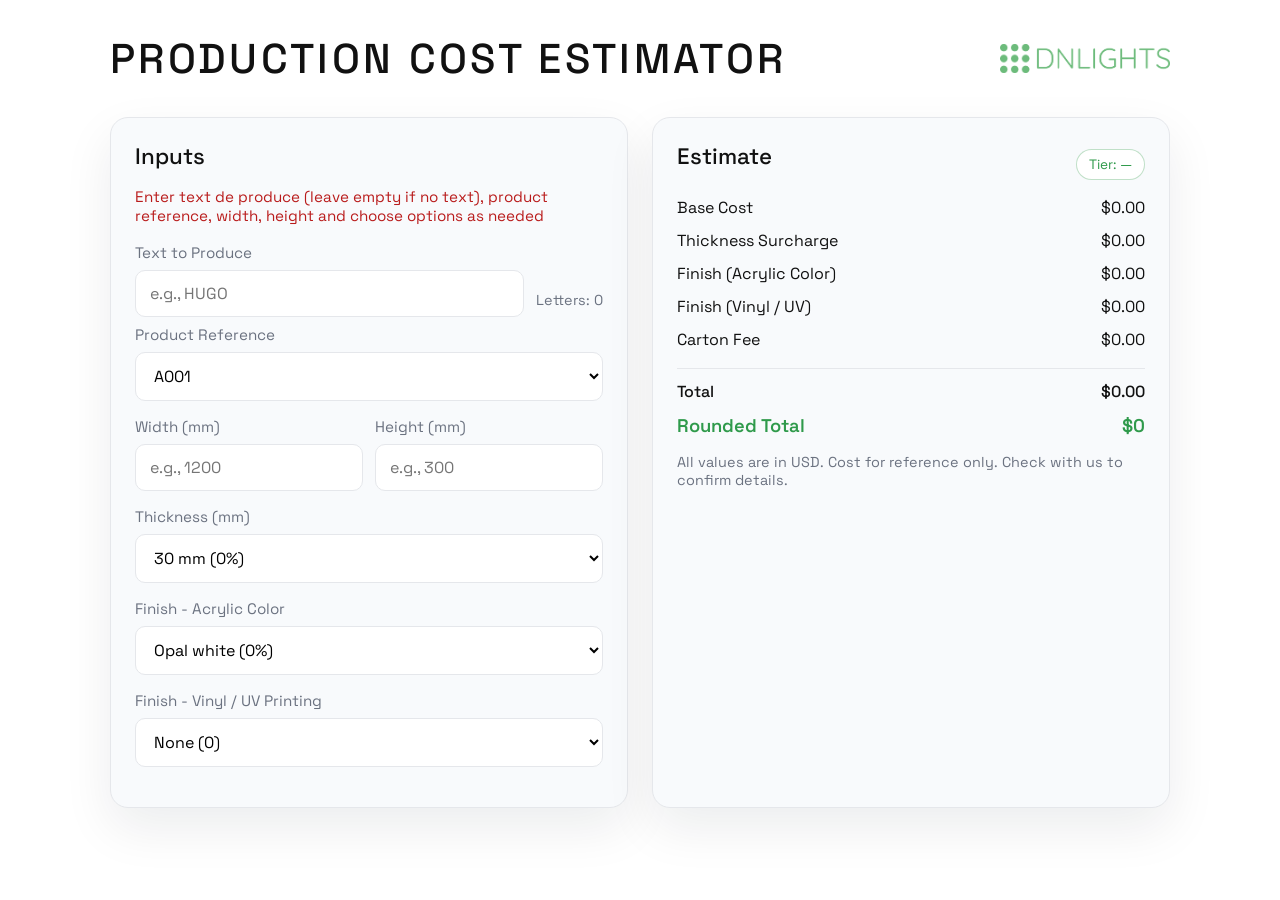
<file: docs/index.html>
<!doctype html>
<html lang="en">
  <head>
    <meta charset="utf-8" />
    <meta name="viewport" content="width=device-width, initial-scale=1" />
    <title>DNLights Production Cost Estimator</title>
    <link rel="preconnect" href="https://fonts.googleapis.com" />
    <link rel="preconnect" href="https://fonts.gstatic.com" crossorigin />
    <link
      href="https://fonts.googleapis.com/css2?family=Space+Grotesk:wght@300;400;500;600&display=swap"
      rel="stylesheet"
    />
    <link rel="stylesheet" href="styles.css" />
  </head>
  <body>
    <div class="page">
      <header class="top-bar">
        <div class="title-block">
          <h1>PRODUCTION COST ESTIMATOR</h1>
        </div>
        <img
          class="logo"
          src="assets/dnlights-logo.webp"
          alt="DNLights logo"
        />
      </header>

      <main class="grid">
        <section class="panel form-panel">
          <h2>Inputs</h2>
          <div id="errors" class="errors" aria-live="polite"></div>
          <form id="estimate-form" autocomplete="off">
            <div class="field-row-inline">
              <label class="field field-grow">
                <span>Text to Produce</span>
                <input id="text-input" type="text" placeholder="e.g., HUGO" />
              </label>
              <div class="helper helper-inline" id="letter-count">Letters: 0</div>
            </div>

            <label class="field">
              <span>Product Reference</span>
              <select id="reference"></select>
            </label>

            <div class="field-row">
              <label class="field">
                <span>Width (mm)</span>
                <input id="width" type="number" min="0" step="1" placeholder="e.g., 1200" />
              </label>
              <label class="field">
                <span>Height (mm)</span>
                <input id="height" type="number" min="0" step="1" placeholder="e.g., 300" />
              </label>
            </div>

            <label class="field">
              <span>Thickness (mm)</span>
              <select id="thickness"></select>
            </label>

            <label class="field">
              <span>Finish - Acrylic Color</span>
              <select id="color"></select>
            </label>

            <label class="field">
              <span>Finish - Vinyl / UV Printing</span>
              <select id="finish"></select>
            </label>

          </form>
        </section>

        <section class="panel results-panel">
          <div class="results-header">
            <h2>Estimate</h2>
            <div class="badge" id="tier-display">Tier: —</div>
          </div>
          <div class="breakdown">
            <div class="row">
              <span>Base Cost</span>
              <span id="base-cost">$0.00</span>
            </div>
            <div class="row">
              <span>Thickness Surcharge</span>
              <span id="thickness-surcharge">$0.00</span>
            </div>
            <div class="row">
              <span>Finish (Acrylic Color)</span>
              <span id="color-surcharge">$0.00</span>
            </div>
            <div class="row">
              <span>Finish (Vinyl / UV)</span>
              <span id="finish-surcharge">$0.00</span>
            </div>
            <div class="row">
              <span>Carton Fee</span>
              <span id="packing-fee">$0.00</span>
            </div>
            <div class="row total">
              <span>Total</span>
              <span id="total">$0.00</span>
            </div>
            <div class="row rounded">
              <span>Rounded Total</span>
              <span id="rounded-total">$0</span>
            </div>
          </div>
          <p class="note">All values are in USD. Cost for reference only. Check with us to confirm details.</p>
        </section>
      </main>
    </div>

    <script src="app.js"></script>
  </body>
</html>
</file>
<file: docs/styles.css>
:root {
  --bg: #ffffff;
  --text: #111111;
  --muted: #6b7280;
  --border: #e5e7eb;
  --accent: #2f9a4b;
  --panel: #f8fafc;
  --shadow: 0 20px 50px rgba(15, 23, 42, 0.08);
}

* {
  box-sizing: border-box;
}

body {
  margin: 0;
  font-family: "Space Grotesk", "Segoe UI", sans-serif;
  color: var(--text);
  background: var(--bg);
}

.page {
  max-width: 1100px;
  margin: 0 auto;
  padding: 32px 20px 48px;
}

.top-bar {
  display: flex;
  align-items: center;
  justify-content: space-between;
  gap: 20px;
  margin-bottom: 32px;
}

.title-block h1 {
  margin: 0;
  font-size: 2.6rem;
  font-weight: 500;
  letter-spacing: 0.08em;
}

.logo {
  width: 170px;
  height: auto;
  opacity: 0.9;
}

.grid {
  display: grid;
  grid-template-columns: repeat(2, minmax(0, 1fr));
  gap: 24px;
}

.panel {
  background: var(--panel);
  border: 1px solid var(--border);
  border-radius: 18px;
  padding: 24px;
  box-shadow: var(--shadow);
}

.panel h2 {
  margin: 0 0 16px;
  font-size: 1.4rem;
  font-weight: 500;
}

.field {
  display: flex;
  flex-direction: column;
  gap: 8px;
  margin-bottom: 16px;
}

.field span {
  font-size: 0.95rem;
  color: var(--muted);
}

.field-row {
  display: grid;
  grid-template-columns: repeat(2, minmax(0, 1fr));
  gap: 12px;
}

input,
select {
  padding: 12px 14px;
  border-radius: 10px;
  border: 1px solid var(--border);
  background: #ffffff;
  font-size: 1rem;
  font-family: inherit;
}

input:focus,
select:focus {
  outline: 2px solid rgba(47, 154, 75, 0.25);
  border-color: var(--accent);
}

.errors {
  min-height: 20px;
  margin: 0 0 18px;
  color: #b91c1c;
  font-size: 0.95rem;
}

.helper {
  margin: -6px 0 14px;
  font-size: 0.9rem;
  color: var(--muted);
}

.field-row-inline {
  display: flex;
  align-items: flex-end;
  gap: 12px;
  margin-bottom: 8px;
}

.field-grow {
  flex: 1;
  margin-bottom: 0;
}

.helper-inline {
  margin: 0 0 8px;
  white-space: nowrap;
}

.results-header {
  display: flex;
  align-items: center;
  justify-content: space-between;
  gap: 10px;
}

.badge {
  border: 1px solid rgba(47, 154, 75, 0.3);
  color: var(--accent);
  padding: 6px 12px;
  border-radius: 999px;
  font-size: 0.85rem;
  background: #ffffff;
}

.breakdown {
  margin-top: 10px;
  display: flex;
  flex-direction: column;
  gap: 12px;
}

.row {
  display: flex;
  justify-content: space-between;
  font-size: 1rem;
}

.row.total {
  border-top: 1px solid var(--border);
  padding-top: 12px;
  margin-top: 6px;
  font-weight: 500;
}

.row.rounded {
  font-size: 1.15rem;
  font-weight: 600;
  color: var(--accent);
}

.note {
  margin-top: 16px;
  font-size: 0.9rem;
  color: var(--muted);
}

@media (max-width: 900px) {
  .grid {
    grid-template-columns: 1fr;
  }

  .top-bar {
    flex-direction: column;
    align-items: flex-start;
  }

  .logo {
    width: 135px;
  }
}

@media (max-width: 600px) {
  .field-row {
    grid-template-columns: 1fr;
  }

  .title-block h1 {
    font-size: 2.1rem;
  }
}
</file>
